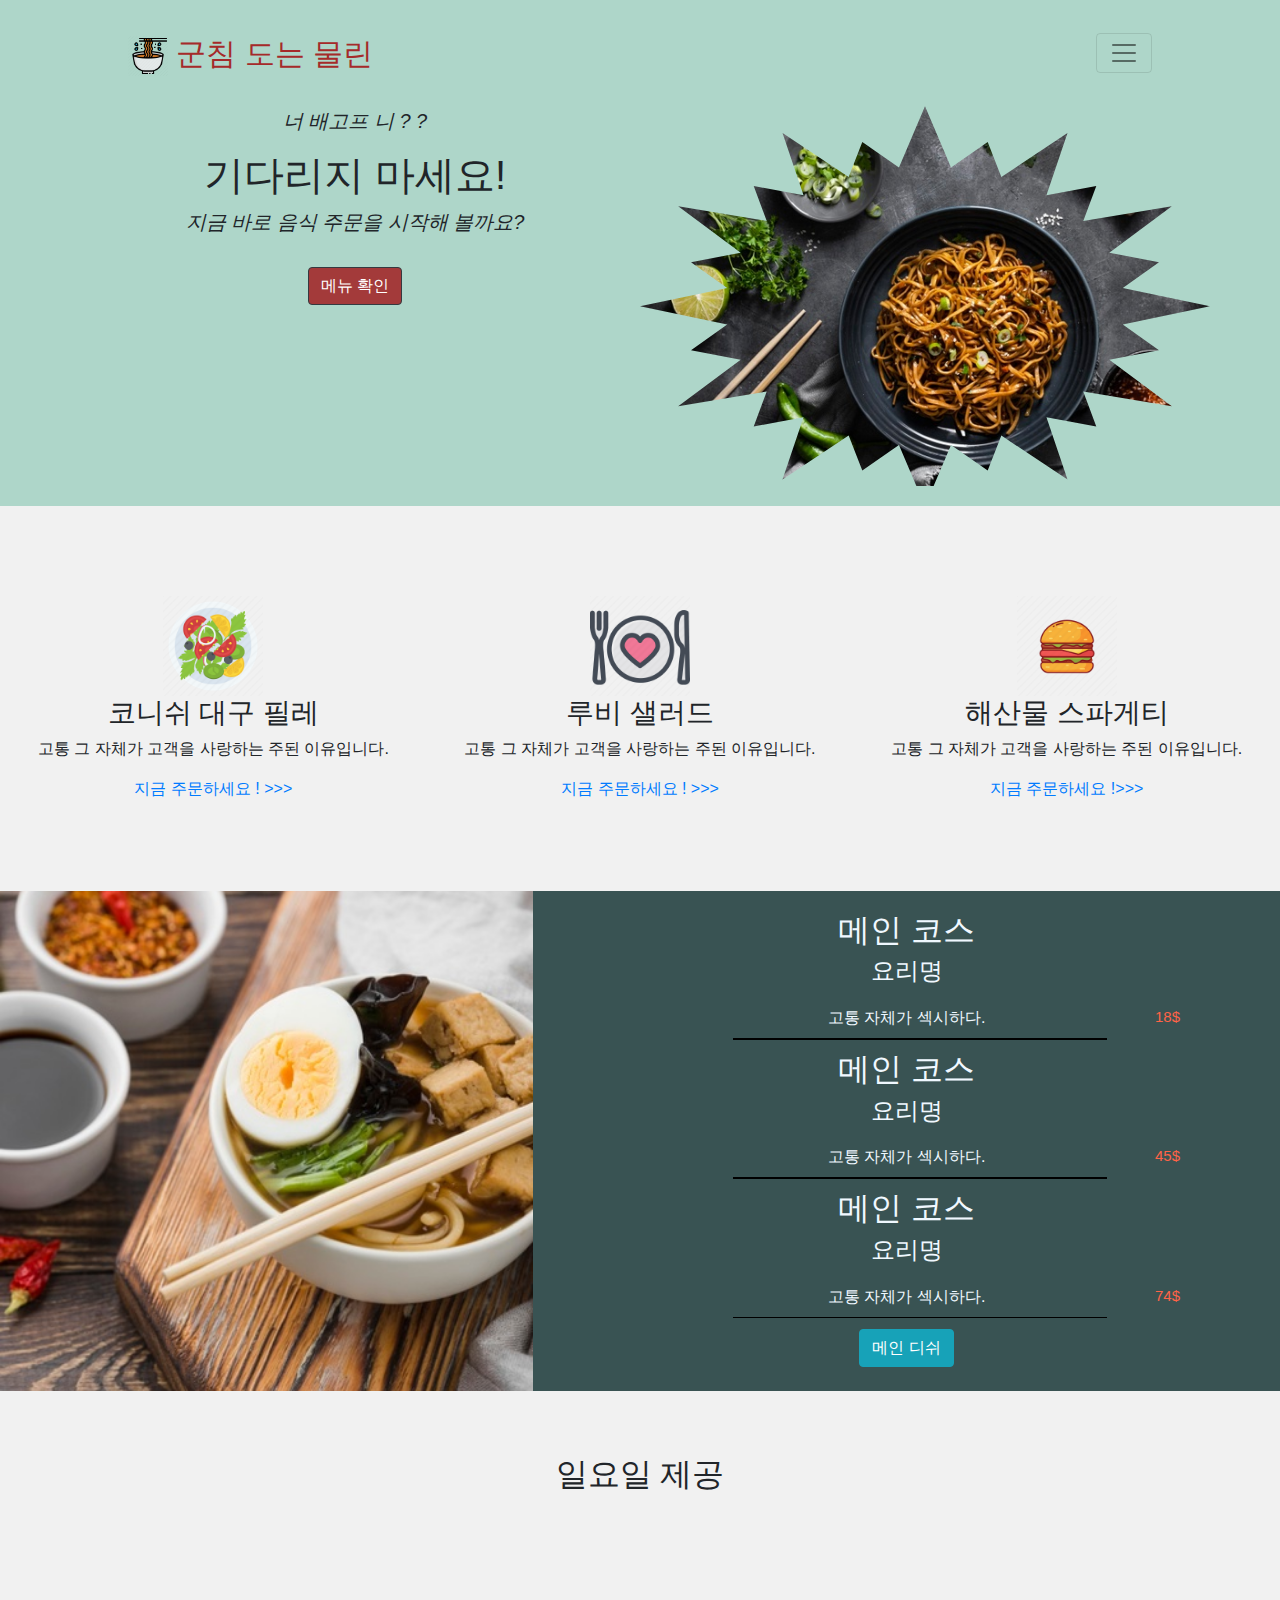
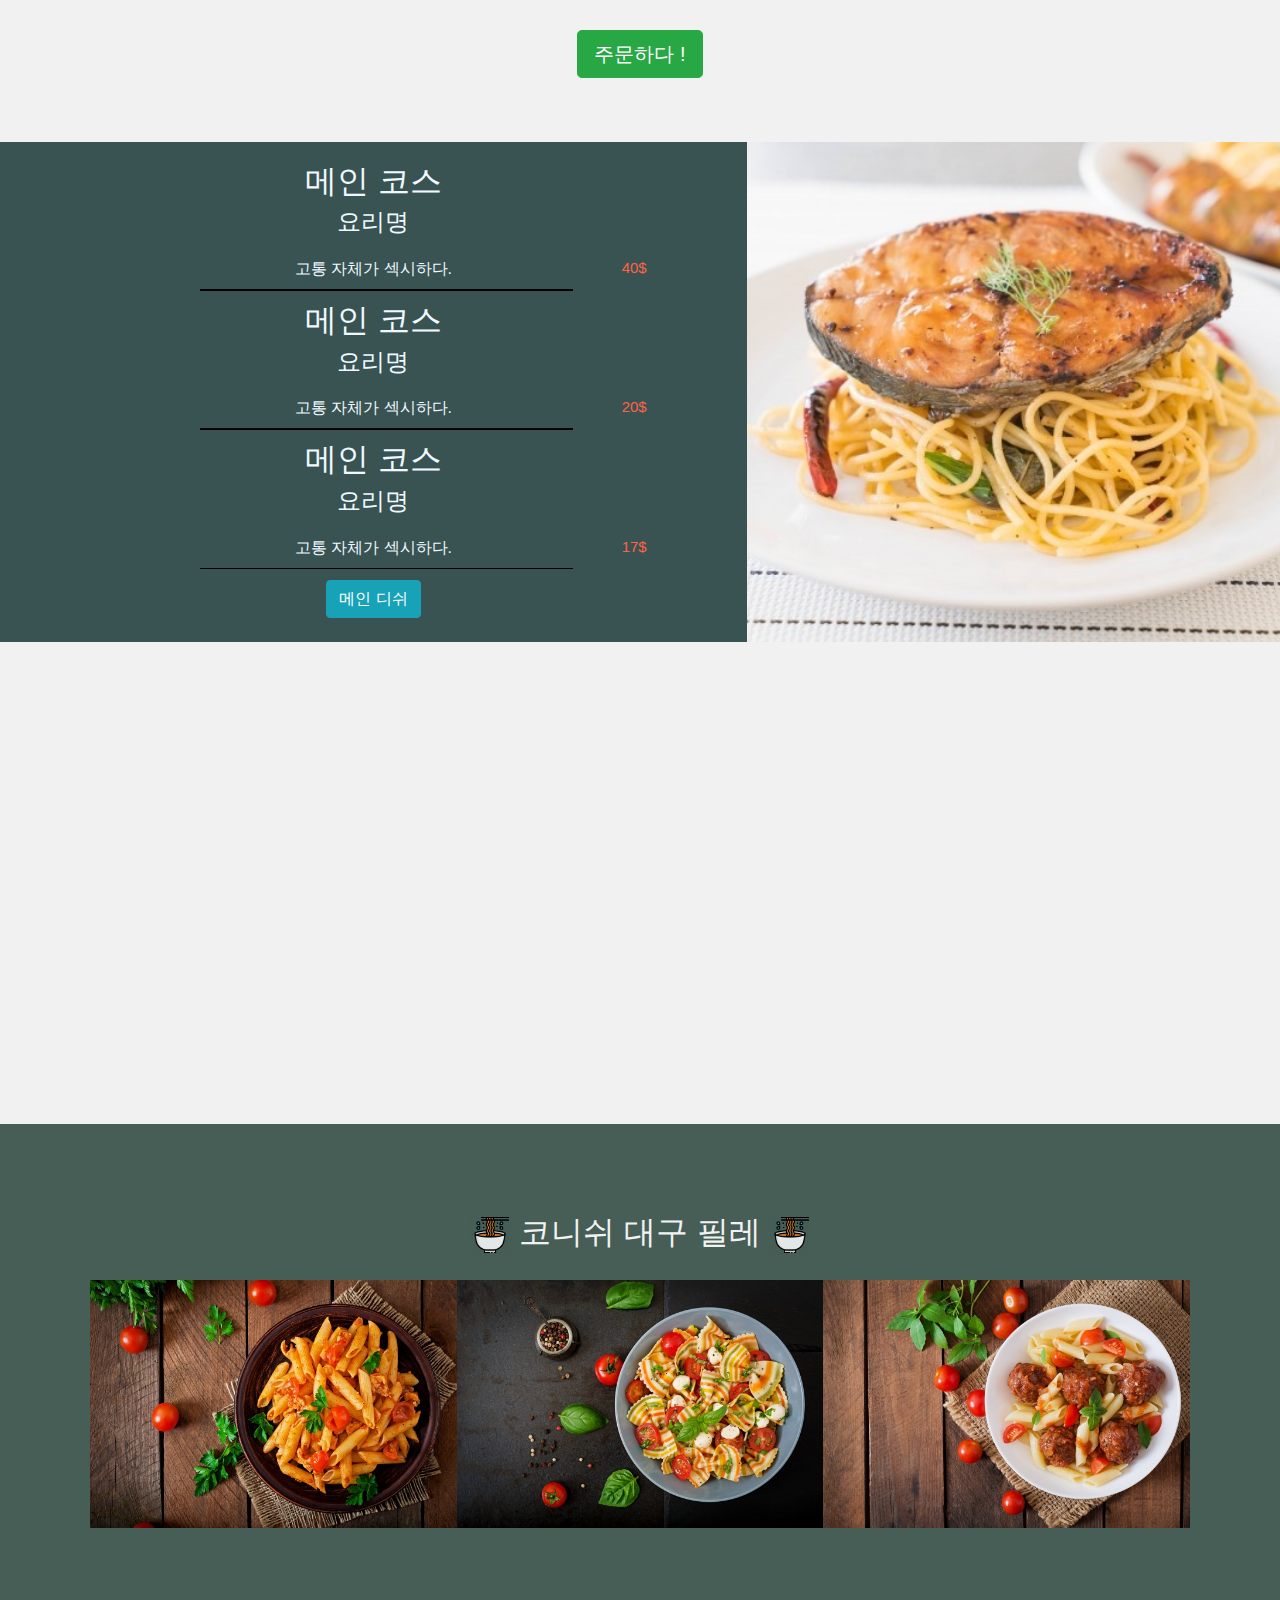
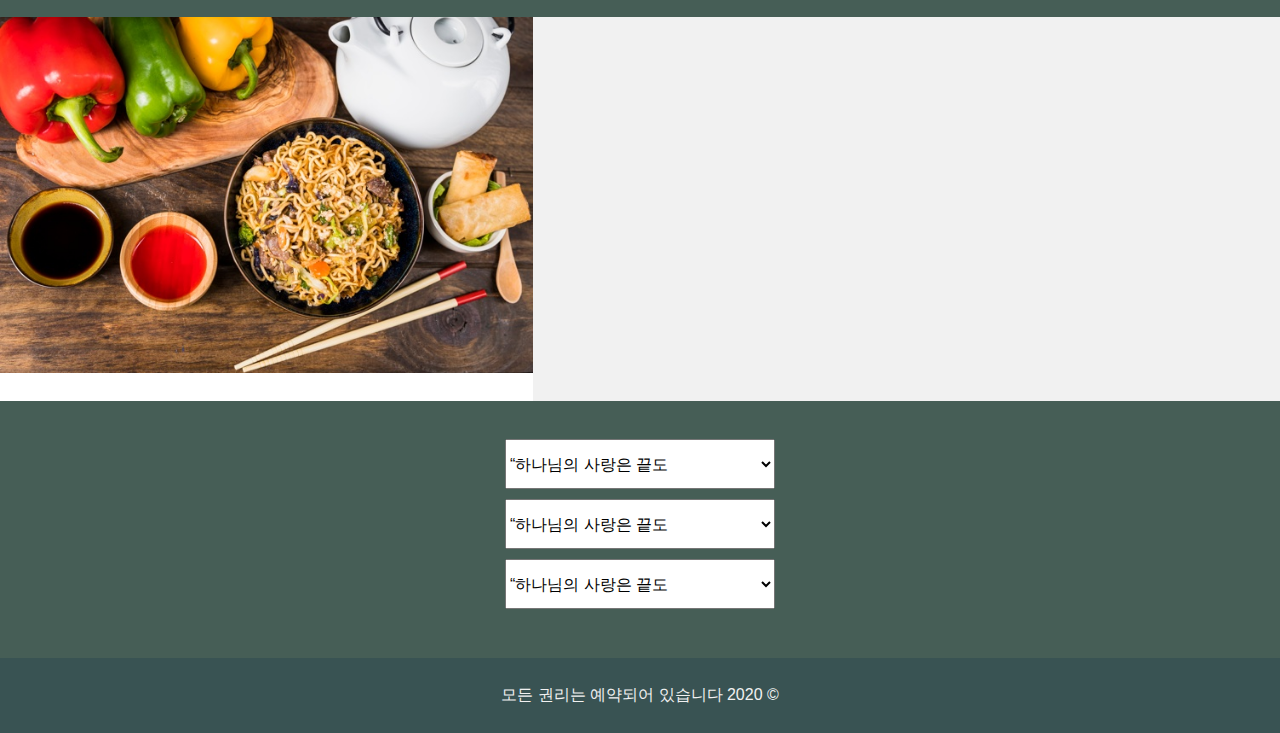
<file: index.html>
<!DOCTYPE html>
<html lang="en">
<head>
    <meta charset="UTF-8">
    <meta http-equiv="X-UA-Compatible" content="width=device-width, initial-scale=1, shrink-to-fit=no">
    <link rel="stylesheet" href="animate.css">
    <link rel="stylesheet" href="https://cdnjs.cloudflare.com/ajax/libs/font-awesome/6.0.0-beta2/css/all.min.css">
    <link rel="stylesheet" href="https://maxcdn.bootstrapcdn.com/bootstrap/4.0.0/css/bootstrap.min.css" integrity="sha384-Gn5384xqQ1aoWXA+058RXPxPg6fy4IWvTNh0E263XmFcJlSAwiGgFAW/dAiS6JXm" crossorigin="anonymous">
    <meta name="viewport" content="width=device-width, initial-scale=1.0">
    <link rel="stylesheet" href="website.css">
    <title>WebSite</title>
</head>
<body> 
  <!-- Header -->
<div class="container-fluid">
  <div class="header">
<nav class="navbar navbar-light wow slideInLeft">
    <a class="navbar-brand " href="#"><img src="6388450.png" alt="" height="40"width="40" class=" img-fluid"> 군침 도는 물린 </a>
    <button class="navbar-toggler" type="button" data-toggle="collapse" data-target="#main" aria-controls="navbarSupportedContent" aria-expanded="false" aria-label="Toggle navigation">
      <span class="navbar-toggler-icon"></span>
    </button>
  
    <div class="collapse navbar-collapse" id="main">
      <ul class="navbar-nav ml-auto">
        <li class="nav-item active">
          <a class="nav-link" href="#">집 <span class="sr-only">(current)</span></a>
        </li>
        <li class="nav-item">
          <a class="nav-link" href="#">트렌드</a>
        </li>
        <li class="nav-item">
          <a class="nav-link disabled" href="#">메뉴</a>
        </li>
    </div>
  </nav>

    <div class="container">
    <div class="row">
      <div class="one col-md-6 text-center wow slideInRight"  data-wow-delay=".4s">
      <i>너 배고프 니 ? ?</i>
      <h1>기다리지 마세요!</h1>
      <P>지금 바로 음식 주문을 시작해 볼까요?</P>
      <a href="#" class="btn btn-dark">메뉴 확인</a>
      </div>
    <div class="main-image col-md-6  ">
        <img src="top-view-delicious-noodles-concept_23-2148773774.jpg" alt="noodels" class=" img-fluid wow slideInRight "  data-wow-delay=".4s">
    </div>
  </div>
</div>
</div>
 <!-- Header -->
 <!-- Content -->
 <div class="container-fluid">
 <div class="content row">
     <div class="cont col-md-4 wow fadeInRightBig" data-wow-delay="1.4s">
         <img src="salad.png"alt="salad" class=" img-fluid" > 
         <h3>코니쉬 대구 필레</h3>
         <p>고통 그 자체가 고객을 사랑하는 주된 이유입니다.</p>
         <a href="">지금 주문하세요 ! >>> </a>
     </div>
     <div class="cont col-md-4 wow fadeInDownBig" data-wow-delay="1.4s">
        <img src="dish.png"alt="dish" class=" img-fluid">
        <h3>루비 샐러드</h3>
        <p>고통 그 자체가 고객을 사랑하는 주된 이유입니다.</p>
        <a href="">지금 주문하세요 ! >>> </a>
    </div>
    <div class="cont col-md-4 wow fadeInLeftBig" data-wow-delay="1s">
        <img src="hum.png"alt="hum"class=" img-fluid" >
        <h3>해산물 스파게티</h3>
        <p>고통 그 자체가 고객을 사랑하는 주된 이유입니다.</p>
        <a href="">지금 주문하세요 !>>> </a>
    </div>
 </div></div>
 <div class="container-fluid">
 <div class="main-course row">
     <div  class="col-md-5 egg img-fluid ">
     <img src="egg.jpg" alt="egg" class=" img-fluid">
    </div>
     <div class="menu col-md-7 text-center">
         <h2>메인 코스</h2>
          <h4>요리명</h4>
          <p>고통 자체가 섹시하다.<span>18$</span></p>
          <h2>메인 코스</h2>
          <h4>요리명</h4>
          <p>고통 자체가 섹시하다.<span>45$</span></p>
          <h2>메인 코스</h2>
          <h4>요리명</h4>
          <p>고통 자체가 섹시하다.<span>74$</span></p>
          <a href="" class="btn btn-info">메인 디쉬</a>
     </div>
 </div></div>
 <div class="sunday text-center ">
     <h2>일요일 제공</h2>
    <p class="wow flipInY">집 그는 마치 자기 몸에 대해 자주 묻거나 적어도 제때에 흠을 찾는 것처럼 그것들을 참으로 좋아합니다. 규칙적인 운동은 삶의 필요에 의해 손상되지 않는다면 종종 고통과 고통을 필요로 합니다!</p>
 <a href="" class="btn btn-success btn-lg">주문하다 !</a>
</div>
<div class="container-fluid">
<div class="main-course row sun">
    <div class="menu col-md-7 text-center">
        <h2>메인 코스</h2>
         <h4>요리명</h4>
         <p>고통 자체가 섹시하다.<span>40$</span></p>
         <h2>메인 코스</h2>
         <h4>요리명</h4>
         <p>고통 자체가 섹시하다.<span>20$</span></p>
         <h2>메인 코스</h2>
         <h4>요리명</h4>
         <p>고통 자체가 섹시하다.<span>17$</span></p>
         <a href="" class="btn btn-info">메인 디쉬</a>
    </div>
    <div  class="col-md-5 egg ">
    <img src="noodels.jpg" alt="egg" class=" img-fluid" >
   </div>
  </div> 
</div>
<div class="container-fluid">
<div class="best-dish row">
  <div class="best-img col-md-6 wow fadeInUpBig">
  <img src="best.jpg" alt="" class=" img-fluid" >
  </div>
  <div class="best-cont col-md-6 wow fadeInRightBig">
   <h3>코니쉬 대구 필레</h3>
   <p>지금 주문하세요 <b>$29.45</b> <span><i class="fas fa-star"></i><i class="fas fa-star"></i><i class="fas fa-star"></i><i class="fas fa-star"></i><i class="fas fa-star"></i></span></p>
   <p>고통 그 자체가 고객을 사랑하는 주된 이유입니다 사랑하는 주된 이유입니다.</p>
   <ul class="list">
   <li>코니쉬 대구 필레</li>
   <li>루비 샐러드</li>
   <li>금 주문하세요</li>
  </ul>
  <a href="#" class="btn btn-dark btn-lg">루비 샐러드</a>
  </div>
</div></div>
 <div class="show-dish">
  <h2 class="text-center"><img src="6388450.png" alt="" height="40"width="40" class=" img-fluid"> 코니쉬 대구 필레 <img src="6388450.png" alt="" height="40"width="40"> </h2>
  <div id="food" class="carousel slide" data-ride="carousel" interval ="6000">
    <div class="carousel-inner ">
      <div class="carousel-item active">
        <div class="container-fluid">
        <div class="row">
        <img  src="pasta1.jpg" alt="First" class="d-block w-70 col-4 img-fluid">
        <img  src="pasta2.jpg" alt="Second " class="d-block w-70 col-4 img-fluid">
        <img  src="pasta3.jpg" alt="Second " class="d-block w-70 col-4 img-fluid">
      </div></div></div>
      <div class="carousel-item">
        <div class="container-fluid">
        <div class="row">
        <img  src="pasta4.jpg" alt="First" class="d-block w-70 col-4 img-fluid">
        <img  src="pasta5.jpg" alt="Second " class="d-block w-70 col-4 img-fluid">
        <img  src="pasta6.jpg" alt="Second " class="d-block w-70 col-4 img-fluid">
      </div></div></div>

      <div class="carousel-item">
        <div class="container-fluid">
        <div class="row">
        <img  src="pasta7.jpg" alt="First" class="d-block w-70 col-4 img-fluid">
        <img  src="pasta8.jpg" alt="Second " class="d-block w-70 col-4 img-fluid">
        <img  src="pasta9.jpg" alt="Second " class="d-block w-70 col-4 ">
      </div></div></div>
</div>
</div></div>
<div class="container-fluid">
<div class="people row">
  <div class="img-people col-md-5">
    <img src="person.jpg" alt="" class=" img-fluid" class=" img-fluid">
  </div>
  <div class="con-people col-md-7">
    <div class="container-fluid">
    <div class="row">
  <div class="one-person col-6 img-fluid wow bounceInRight">
    <h4>고통 자체가 섹시하다</h4>
    <span>고통 그 자체가 고객을 사랑하는 주된 이유입니다.</span>
    <p>둘째, “하나님은 빛이시다”(요일 1:5). 빛은 어둠과 정반대이다. 성경에서 어둠은 죄와 악과 죽음을 뜻하고,
       빛은 거룩함과 선함과 생명을 뜻한다.</p>
       <p>강*우</p>
       <img src="p1.png" alt="" class=" img-fluid">
      </div>
      <div class="two-person col-6 wow bounceInLeft">
        <h4>고통 자체가 섹시하다</h4>
        <span>고통 그 자체가 고객을 사랑하는 주된 이유입니다.</span>
        <p>둘째, “하나님은 빛이시다”(요일 1:5). 빛은 어둠과 정반대이다. 성경에서 어둠은 죄와 악과 죽음을 뜻하고,
           빛은 거룩함과 선함과 생명을 뜻한다.</p>
           <p>양*원</p>
           <img src="7011525.png" class=" img-fluid">
          </div></div>
  </div>
  </div></div>
</div>
<div class="option text-center ">

  <select  id="cars">
    <option value="volvo">“하나님의 사랑은 끝도 </option>
    <option value="saab">한계도 알지 못한다</option>
    <option value="mercedes">한계도 알지 못한다</option>
    <option value="audi">하나님의 사랑은 영원한 </option>
  </select>
<br>
<select  id="cars">
  <option value="volvo">“하나님의 사랑은 끝도 </option>
  <option value="saab">한계도 알지 못한다</option>
  <option value="mercedes">한계도 알지 못한다</option>
  <option value="audi">하나님의 사랑은 영원한 </option>
</select>
<br>
<select  id="cars">
  <option value="volvo">“하나님의 사랑은 끝도 </option>
  <option value="saab">한계도 알지 못한다</option>
  <option value="mercedes">한계도 알지 못한다</option>
  <option value="audi">하나님의 사랑은 영원한 </option>
</select>
</div>
 <footer>
  모든 권리는 예약되어 있습니다 2020  &copy;
 </footer>
</div>
    <script src="https://code.jquery.com/jquery-3.2.1.slim.min.js" integrity="sha384-KJ3o2DKtIkvYIK3UENzmM7KCkRr/rE9/Qpg6aAZGJwFDMVNA/GpGFF93hXpG5KkN" crossorigin="anonymous"></script>
    <script src="https://cdnjs.cloudflare.com/ajax/libs/popper.js/1.12.9/umd/popper.min.js" integrity="sha384-ApNbgh9B+Y1QKtv3Rn7W3mgPxhU9K/ScQsAP7hUibX39j7fakFPskvXusvfa0b4Q" crossorigin="anonymous"></script>  
    <script src="wow.js"></script> 
    <script>
      new WOW().init();
      </script>
    <script src="https://maxcdn.bootstrapcdn.com/bootstrap/4.0.0/js/bootstrap.min.js" integrity="sha384-JZR6Spejh4U02d8jOt6vLEHfe/JQGiRRSQQxSfFWpi1MquVdAyjUar5+76PVCmYl" crossorigin="anonymous"></script>   
</body>
</html>
</file>
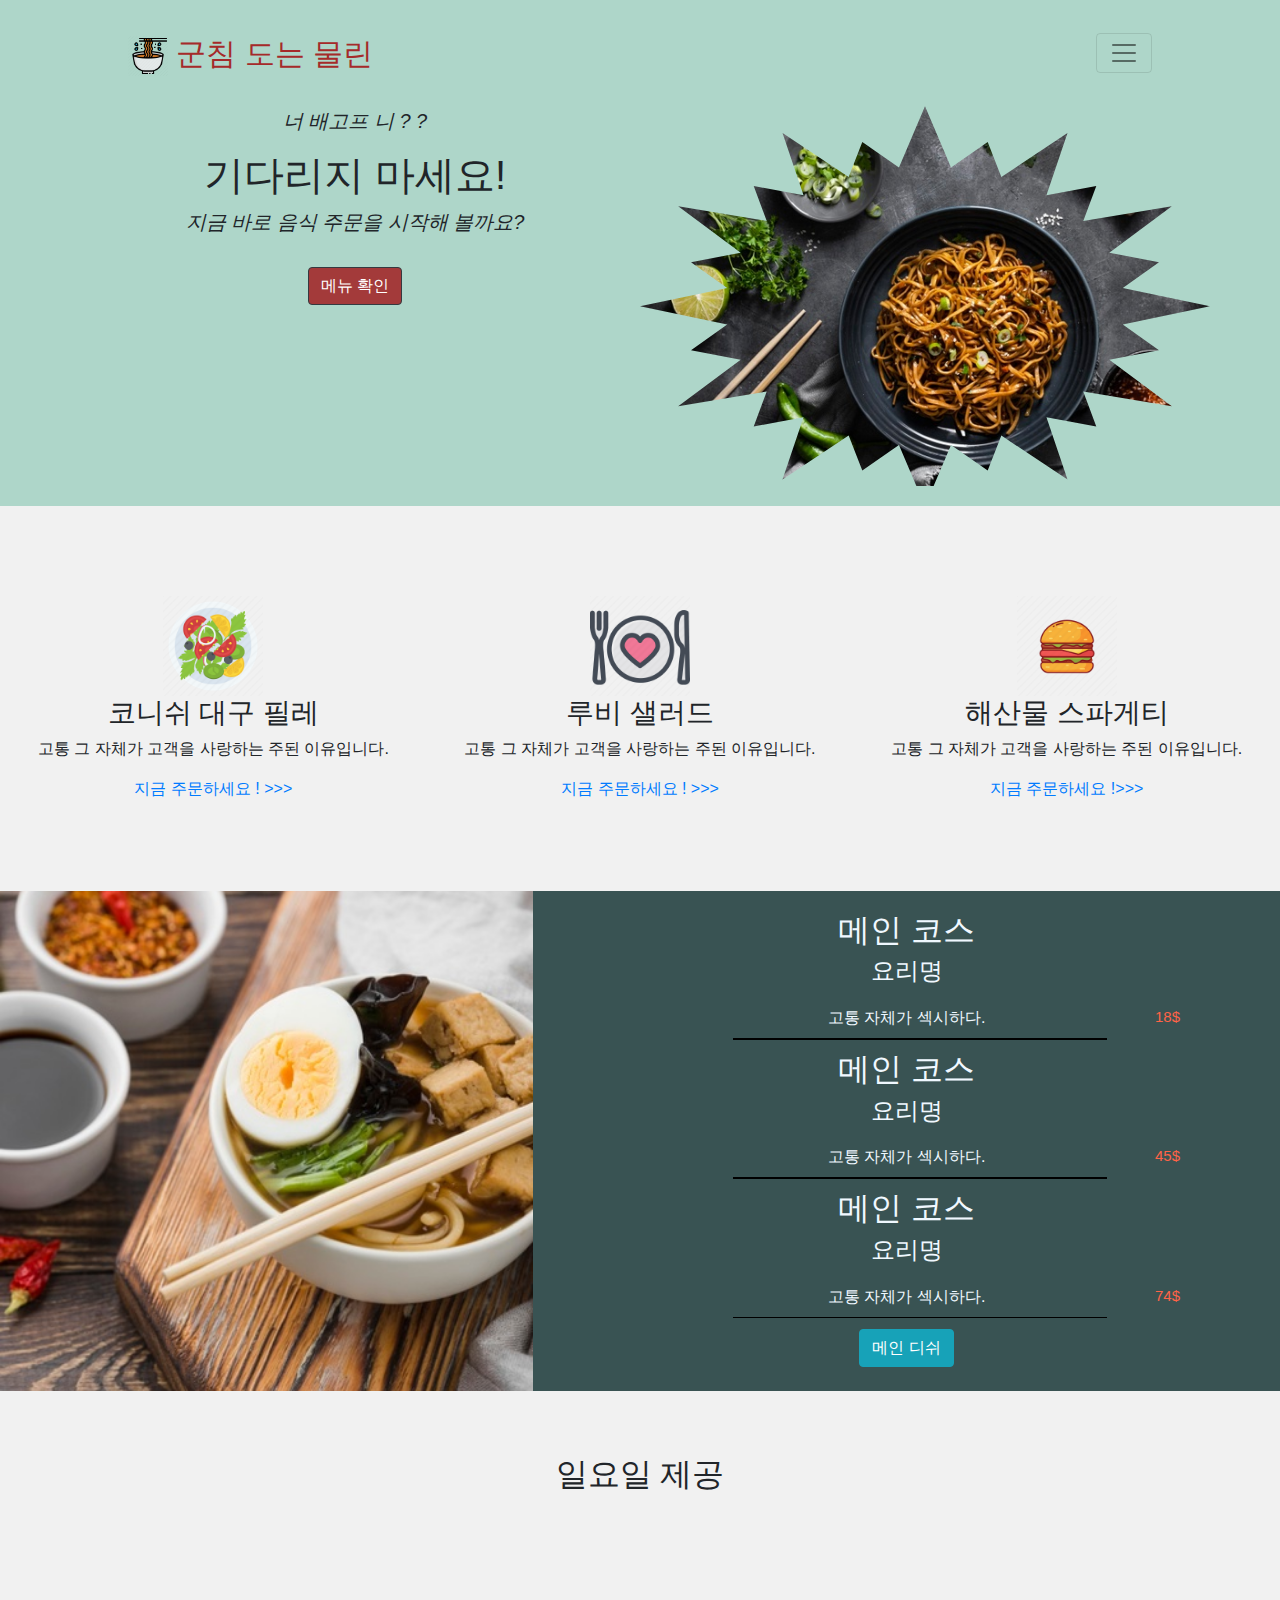
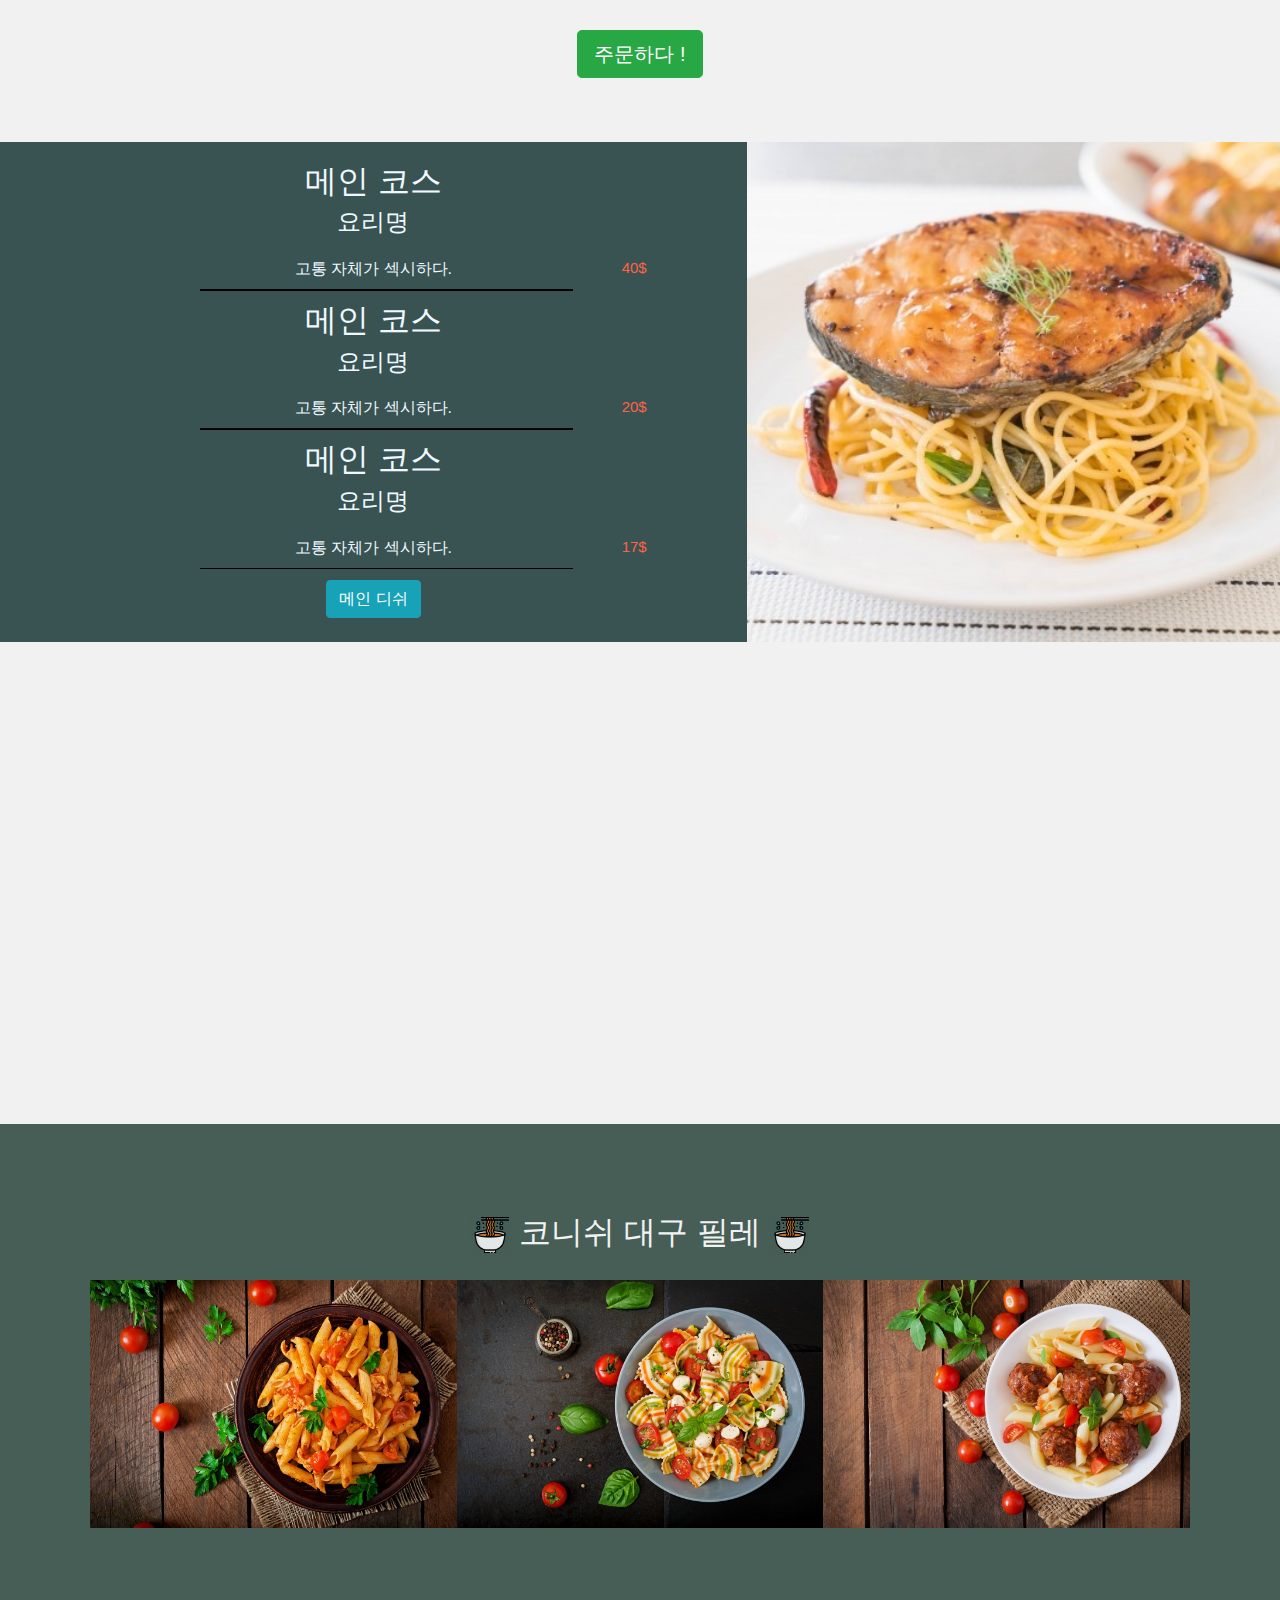
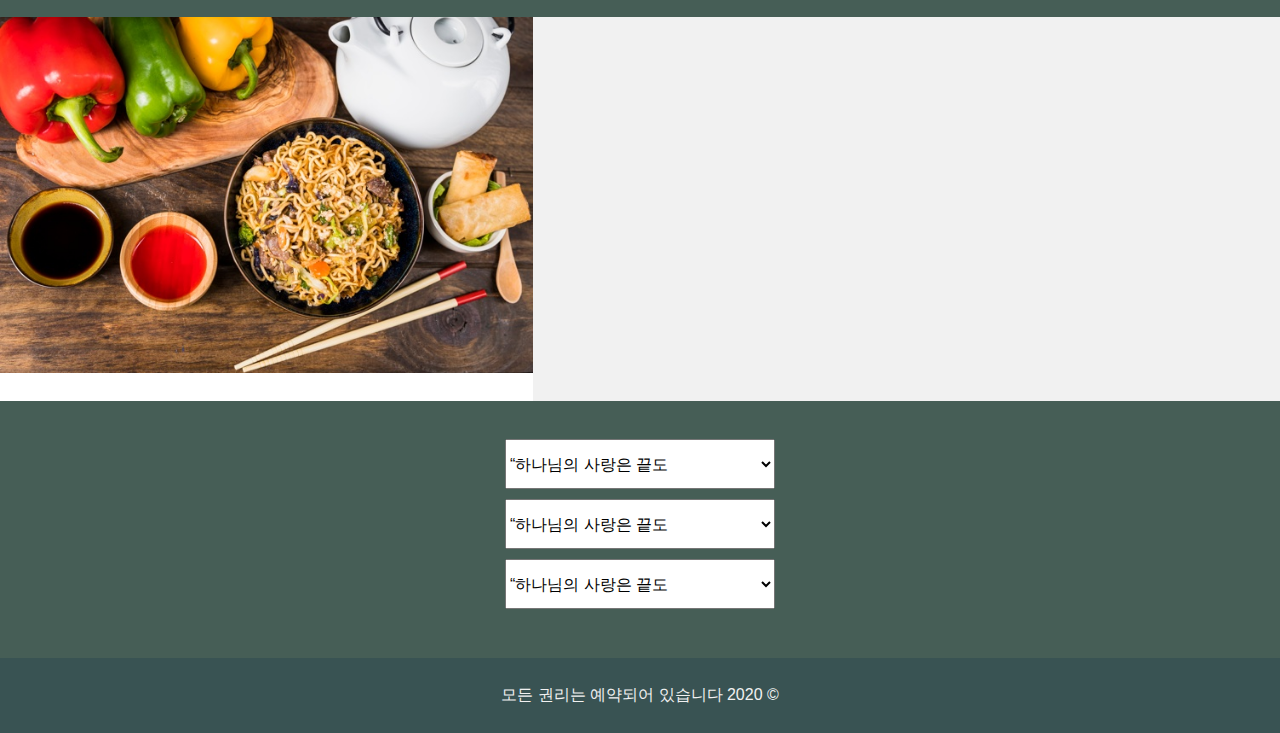
<file: website.html>
<!DOCTYPE html>
<html lang="en">
<head>
    <meta charset="UTF-8">
    <meta http-equiv="X-UA-Compatible" content="width=device-width, initial-scale=1, shrink-to-fit=no">
    <link rel="stylesheet" href="animate.css">
    <link rel="stylesheet" href="https://cdnjs.cloudflare.com/ajax/libs/font-awesome/6.0.0-beta2/css/all.min.css">
    <link rel="stylesheet" href="https://maxcdn.bootstrapcdn.com/bootstrap/4.0.0/css/bootstrap.min.css" integrity="sha384-Gn5384xqQ1aoWXA+058RXPxPg6fy4IWvTNh0E263XmFcJlSAwiGgFAW/dAiS6JXm" crossorigin="anonymous">
    <meta name="viewport" content="width=device-width, initial-scale=1.0">
    <link rel="stylesheet" href="website.css">
    <title>WebSite</title>
</head>
<body> 
  <!-- Header -->
<div class="container-fluid">
  <div class="header">
<nav class="navbar navbar-light wow slideInLeft">
    <a class="navbar-brand " href="#"><img src="6388450.png" alt="" height="40"width="40" class=" img-fluid"> 군침 도는 물린 </a>
    <button class="navbar-toggler" type="button" data-toggle="collapse" data-target="#main" aria-controls="navbarSupportedContent" aria-expanded="false" aria-label="Toggle navigation">
      <span class="navbar-toggler-icon"></span>
    </button>
  
    <div class="collapse navbar-collapse" id="main">
      <ul class="navbar-nav ml-auto">
        <li class="nav-item active">
          <a class="nav-link" href="#">집 <span class="sr-only">(current)</span></a>
        </li>
        <li class="nav-item">
          <a class="nav-link" href="#">트렌드</a>
        </li>
        <li class="nav-item">
          <a class="nav-link disabled" href="#">메뉴</a>
        </li>
    </div>
  </nav>

    <div class="container">
    <div class="row">
      <div class="one col-md-6 text-center wow slideInRight"  data-wow-delay=".4s">
      <i>너 배고프 니 ? ?</i>
      <h1>기다리지 마세요!</h1>
      <P>지금 바로 음식 주문을 시작해 볼까요?</P>
      <a href="#" class="btn btn-dark">메뉴 확인</a>
      </div>
    <div class="main-image col-md-6  ">
        <img src="top-view-delicious-noodles-concept_23-2148773774.jpg" alt="noodels" class=" img-fluid wow slideInRight "  data-wow-delay=".4s">
    </div>
  </div>
</div>
</div>
 <!-- Header -->
 <!-- Content -->
 <div class="container-fluid">
 <div class="content row">
     <div class="cont col-md-4 wow fadeInRightBig" data-wow-delay="1.4s">
         <img src="salad.png"alt="salad" class=" img-fluid" > 
         <h3>코니쉬 대구 필레</h3>
         <p>고통 그 자체가 고객을 사랑하는 주된 이유입니다.</p>
         <a href="">지금 주문하세요 ! >>> </a>
     </div>
     <div class="cont col-md-4 wow fadeInDownBig" data-wow-delay="1.4s">
        <img src="dish.png"alt="dish" class=" img-fluid">
        <h3>루비 샐러드</h3>
        <p>고통 그 자체가 고객을 사랑하는 주된 이유입니다.</p>
        <a href="">지금 주문하세요 ! >>> </a>
    </div>
    <div class="cont col-md-4 wow fadeInLeftBig" data-wow-delay="1s">
        <img src="hum.png"alt="hum"class=" img-fluid" >
        <h3>해산물 스파게티</h3>
        <p>고통 그 자체가 고객을 사랑하는 주된 이유입니다.</p>
        <a href="">지금 주문하세요 !>>> </a>
    </div>
 </div></div>
 <div class="container-fluid">
 <div class="main-course row">
     <div  class="col-md-5 egg img-fluid ">
     <img src="egg.jpg" alt="egg" class=" img-fluid">
    </div>
     <div class="menu col-md-7 text-center">
         <h2>메인 코스</h2>
          <h4>요리명</h4>
          <p>고통 자체가 섹시하다.<span>18$</span></p>
          <h2>메인 코스</h2>
          <h4>요리명</h4>
          <p>고통 자체가 섹시하다.<span>45$</span></p>
          <h2>메인 코스</h2>
          <h4>요리명</h4>
          <p>고통 자체가 섹시하다.<span>74$</span></p>
          <a href="" class="btn btn-info">메인 디쉬</a>
     </div>
 </div></div>
 <div class="sunday text-center ">
     <h2>일요일 제공</h2>
    <p class="wow flipInY">집 그는 마치 자기 몸에 대해 자주 묻거나 적어도 제때에 흠을 찾는 것처럼 그것들을 참으로 좋아합니다. 규칙적인 운동은 삶의 필요에 의해 손상되지 않는다면 종종 고통과 고통을 필요로 합니다!</p>
 <a href="" class="btn btn-success btn-lg">주문하다 !</a>
</div>
<div class="container-fluid">
<div class="main-course row sun">
    <div class="menu col-md-7 text-center">
        <h2>메인 코스</h2>
         <h4>요리명</h4>
         <p>고통 자체가 섹시하다.<span>40$</span></p>
         <h2>메인 코스</h2>
         <h4>요리명</h4>
         <p>고통 자체가 섹시하다.<span>20$</span></p>
         <h2>메인 코스</h2>
         <h4>요리명</h4>
         <p>고통 자체가 섹시하다.<span>17$</span></p>
         <a href="" class="btn btn-info">메인 디쉬</a>
    </div>
    <div  class="col-md-5 egg ">
    <img src="noodels.jpg" alt="egg" class=" img-fluid" >
   </div>
  </div> 
</div>
<div class="container-fluid">
<div class="best-dish row">
  <div class="best-img col-md-6 wow fadeInUpBig">
  <img src="best.jpg" alt="" class=" img-fluid" >
  </div>
  <div class="best-cont col-md-6 wow fadeInRightBig">
   <h3>코니쉬 대구 필레</h3>
   <p>지금 주문하세요 <b>$29.45</b> <span><i class="fas fa-star"></i><i class="fas fa-star"></i><i class="fas fa-star"></i><i class="fas fa-star"></i><i class="fas fa-star"></i></span></p>
   <p>고통 그 자체가 고객을 사랑하는 주된 이유입니다 사랑하는 주된 이유입니다.</p>
   <ul class="list">
   <li>코니쉬 대구 필레</li>
   <li>루비 샐러드</li>
   <li>금 주문하세요</li>
  </ul>
  <a href="#" class="btn btn-dark btn-lg">루비 샐러드</a>
  </div>
</div></div>
 <div class="show-dish">
  <h2 class="text-center"><img src="6388450.png" alt="" height="40"width="40" class=" img-fluid"> 코니쉬 대구 필레 <img src="6388450.png" alt="" height="40"width="40"> </h2>
  <div id="food" class="carousel slide" data-ride="carousel" interval ="6000">
    <div class="carousel-inner ">
      <div class="carousel-item active">
        <div class="container-fluid">
        <div class="row">
        <img  src="pasta1.jpg" alt="First" class="d-block w-70 col-4 img-fluid">
        <img  src="pasta2.jpg" alt="Second " class="d-block w-70 col-4 img-fluid">
        <img  src="pasta3.jpg" alt="Second " class="d-block w-70 col-4 img-fluid">
      </div></div></div>
      <div class="carousel-item">
        <div class="container-fluid">
        <div class="row">
        <img  src="pasta4.jpg" alt="First" class="d-block w-70 col-4 img-fluid">
        <img  src="pasta5.jpg" alt="Second " class="d-block w-70 col-4 img-fluid">
        <img  src="pasta6.jpg" alt="Second " class="d-block w-70 col-4 img-fluid">
      </div></div></div>

      <div class="carousel-item">
        <div class="container-fluid">
        <div class="row">
        <img  src="pasta7.jpg" alt="First" class="d-block w-70 col-4 img-fluid">
        <img  src="pasta8.jpg" alt="Second " class="d-block w-70 col-4 img-fluid">
        <img  src="pasta9.jpg" alt="Second " class="d-block w-70 col-4 ">
      </div></div></div>
</div>
</div></div>
<div class="container-fluid">
<div class="people row">
  <div class="img-people col-md-5">
    <img src="person.jpg" alt="" class=" img-fluid" class=" img-fluid">
  </div>
  <div class="con-people col-md-7">
    <div class="container-fluid">
    <div class="row">
  <div class="one-person col-6 img-fluid wow bounceInRight">
    <h4>고통 자체가 섹시하다</h4>
    <span>고통 그 자체가 고객을 사랑하는 주된 이유입니다.</span>
    <p>둘째, “하나님은 빛이시다”(요일 1:5). 빛은 어둠과 정반대이다. 성경에서 어둠은 죄와 악과 죽음을 뜻하고,
       빛은 거룩함과 선함과 생명을 뜻한다.</p>
       <p>강*우</p>
       <img src="p1.png" alt="" class=" img-fluid">
      </div>
      <div class="two-person col-6 wow bounceInLeft">
        <h4>고통 자체가 섹시하다</h4>
        <span>고통 그 자체가 고객을 사랑하는 주된 이유입니다.</span>
        <p>둘째, “하나님은 빛이시다”(요일 1:5). 빛은 어둠과 정반대이다. 성경에서 어둠은 죄와 악과 죽음을 뜻하고,
           빛은 거룩함과 선함과 생명을 뜻한다.</p>
           <p>양*원</p>
           <img src="7011525.png" class=" img-fluid">
          </div></div>
  </div>
  </div></div>
</div>
<div class="option text-center ">

  <select  id="cars">
    <option value="volvo">“하나님의 사랑은 끝도 </option>
    <option value="saab">한계도 알지 못한다</option>
    <option value="mercedes">한계도 알지 못한다</option>
    <option value="audi">하나님의 사랑은 영원한 </option>
  </select>
<br>
<select  id="cars">
  <option value="volvo">“하나님의 사랑은 끝도 </option>
  <option value="saab">한계도 알지 못한다</option>
  <option value="mercedes">한계도 알지 못한다</option>
  <option value="audi">하나님의 사랑은 영원한 </option>
</select>
<br>
<select  id="cars">
  <option value="volvo">“하나님의 사랑은 끝도 </option>
  <option value="saab">한계도 알지 못한다</option>
  <option value="mercedes">한계도 알지 못한다</option>
  <option value="audi">하나님의 사랑은 영원한 </option>
</select>
</div>
 <footer>
  모든 권리는 예약되어 있습니다 2020  &copy;
 </footer>
</div>
    <script src="https://code.jquery.com/jquery-3.2.1.slim.min.js" integrity="sha384-KJ3o2DKtIkvYIK3UENzmM7KCkRr/rE9/Qpg6aAZGJwFDMVNA/GpGFF93hXpG5KkN" crossorigin="anonymous"></script>
    <script src="https://cdnjs.cloudflare.com/ajax/libs/popper.js/1.12.9/umd/popper.min.js" integrity="sha384-ApNbgh9B+Y1QKtv3Rn7W3mgPxhU9K/ScQsAP7hUibX39j7fakFPskvXusvfa0b4Q" crossorigin="anonymous"></script>  
    <script src="wow.js"></script> 
    <script>
      new WOW().init();
      </script>
    <script src="https://maxcdn.bootstrapcdn.com/bootstrap/4.0.0/js/bootstrap.min.js" integrity="sha384-JZR6Spejh4U02d8jOt6vLEHfe/JQGiRRSQQxSfFWpi1MquVdAyjUar5+76PVCmYl" crossorigin="anonymous"></script>   
</body>
</html>
</file>
<file: website.css>
*{
    padding: 0;
    margin: 0;
    box-sizing: border-box;
}
/* Media Query */
/* @media (min-width: 576px) { ... } */


@media (max-width: 991.98px) { 
  .navbar-brand {
  font-size: 20px !important;
}
 .one p , .one i{
font-size: 15px !important;
margin-top: 10px;}
h1{
  font-size: 25px !important;
}
.main-image{
  margin: auto;
  clip-path: none !important;
  margin-top: 35px;
}
.menu p::before {
 display: none;
}
.menu span {
  font-size: 20px !important;
}
.sunday p{
font-size: 18px !important;
}
.best-cont{
  margin-top: 25px !important;
}
.carousel-control-next{
left: 0;
 }
}
/* Header */
.col-md-5 , .col-md-6 ,.col-md-7{
  padding-left: 0;
  padding-right: 0;
}
.row{
  margin-right: 0;
  margin-left: 0;
}
body {
  overflow-x: hidden !important;
}
.container , .container-fluid{
  padding-left: 0;
  padding-right: 0;
}
.navbar-brand{
font-size: 30px;
color: brown !important;
}
.nav-item{
  font-size: larger;
}
.one i{
  font-size: 20px;
  display: block;
  margin-bottom: 15px;
}
.one p{
  font-style: oblique;
  font-size: 20px;
  margin-bottom: 30px;
}
.btn-dark {
  background-color: #a33a3a;
}
.main-image  {
    width: 300px;
    height: 400px;
  }
  .main-image {
    width: 300px;
    cursor: pointer;
  } 
  .main-image:hover{
    transform: scale(1.15);
    -webkit-transform: scale(1.15);
    -moz-transform: scale(1.15);
    -ms-transform: scale(1.15);
    -o-transform: scale(1.15);
}
  .main-image{ 
    clip-path: polygon(100% 50%,84.70057014808336% 54.5684167277018%,91.0518476172854% 60.99980941685713%,82.33578363789503% 63.39392013277814%,93.30127018922194% 75%,77.76736691019323% 71.30665001530522%,80.05203820042827% 80.05203820042827%,71.30665001530522% 77.76736691019323%,75% 93.30127018922192%,63.39392013277814% 82.33578363789503%,60.99980941685714% 91.0518476172854%,54.56841672770181% 84.70057014808336%,50% 100%,45.4315832722982% 84.70057014808336%,39.000190583142874% 91.0518476172854%,36.606079867221865% 82.33578363789505%,25.00000000000001% 93.30127018922194%,28.693349984694787% 77.76736691019323%,19.947961799571733% 80.05203820042827%,22.23263308980677% 71.30665001530522%,6.698729810778076% 75.00000000000001%,17.664216362104966% 63.39392013277815%,8.948152382714603% 60.99980941685715%,15.299429851916635% 54.568416727701816%,0% 50.00000000000001%,15.299429851916635% 45.431583272298205%,8.94815238271459% 39.00019058314288%,17.66421636210496% 36.60607986722188%,6.698729810778062% 25.000000000000014%,22.23263308980676% 28.693349984694787%,19.947961799571715% 19.947961799571747%,28.69334998469477% 22.232633089806775%,24.99999999999998% 6.698729810778083%,36.60607986722184% 17.664216362104973%,39.00019058314284% 8.948152382714603%,45.43158327229816% 15.299429851916642%,49.99999999999999% 0%,54.568416727701795% 15.299429851916635%,60.99980941685711% 8.94815238271459%,63.39392013277812% 17.66421636210496%,74.99999999999997% 6.6987298107780475%,71.3066500153052% 22.23263308980675%,80.05203820042826% 19.947961799571722%,77.76736691019323% 28.69334998469477%,93.30127018922192% 24.99999999999998%,82.33578363789502% 36.60607986722184%,91.0518476172854% 39.00019058314283%,84.70057014808336% 45.43158327229816%)}
  
    .main-image{
    animation: clip 3s infinite  ;
    -webkit-animation: clip 3s infinite  ;
} 
  @keyframes clip {
    0% {
      clip-path: polygon(100% 50%,84.70057014808336% 54.5684167277018%,91.0518476172854% 60.99980941685713%,82.33578363789503% 63.39392013277814%,93.30127018922194% 75%,77.76736691019323% 71.30665001530522%,80.05203820042827% 80.05203820042827%,71.30665001530522% 77.76736691019323%,75% 93.30127018922192%,63.39392013277814% 82.33578363789503%,60.99980941685714% 91.0518476172854%,54.56841672770181% 84.70057014808336%,50% 100%,45.4315832722982% 84.70057014808336%,39.000190583142874% 91.0518476172854%,36.606079867221865% 82.33578363789505%,25.00000000000001% 93.30127018922194%,28.693349984694787% 77.76736691019323%,19.947961799571733% 80.05203820042827%,22.23263308980677% 71.30665001530522%,6.698729810778076% 75.00000000000001%,17.664216362104966% 63.39392013277815%,8.948152382714603% 60.99980941685715%,15.299429851916635% 54.568416727701816%,0% 50.00000000000001%,15.299429851916635% 45.431583272298205%,8.94815238271459% 39.00019058314288%,17.66421636210496% 36.60607986722188%,6.698729810778062% 25.000000000000014%,22.23263308980676% 28.693349984694787%,19.947961799571715% 19.947961799571747%,28.69334998469477% 22.232633089806775%,24.99999999999998% 6.698729810778083%,36.60607986722184% 17.664216362104973%,39.00019058314284% 8.948152382714603%,45.43158327229816% 15.299429851916642%,49.99999999999999% 0%,54.568416727701795% 15.299429851916635%,60.99980941685711% 8.94815238271459%,63.39392013277812% 17.66421636210496%,74.99999999999997% 6.6987298107780475%,71.3066500153052% 22.23263308980675%,80.05203820042826% 19.947961799571722%,77.76736691019323% 28.69334998469477%,93.30127018922192% 24.99999999999998%,82.33578363789502% 36.60607986722184%,91.0518476172854% 39.00019058314283%,84.70057014808336% 45.43158327229816%);
    }
    50% {
      clip-path: polygon(84.70057014808336% 54.5684167277018%,91.0518476172854% 60.99980941685713%,82.33578363789503% 63.39392013277814%,93.30127018922194% 75%,77.76736691019323% 71.30665001530522%,80.05203820042827% 80.05203820042827%,71.30665001530522% 77.76736691019323%,75% 93.30127018922192%,63.39392013277814% 82.33578363789503%,60.99980941685714% 91.0518476172854%,54.56841672770181% 84.70057014808336%,50% 100%,45.4315832722982% 84.70057014808336%,39.000190583142874% 91.0518476172854%,36.606079867221865% 82.33578363789505%,25.00000000000001% 93.30127018922194%,28.693349984694787% 77.76736691019323%,19.947961799571733% 80.05203820042827%,22.23263308980677% 71.30665001530522%,6.698729810778076% 75.00000000000001%,17.664216362104966% 63.39392013277815%,8.948152382714603% 60.99980941685715%,15.299429851916635% 54.568416727701816%,0% 50.00000000000001%,15.299429851916635% 45.431583272298205%,8.94815238271459% 39.00019058314288%,17.66421636210496% 36.60607986722188%,6.698729810778062% 25.000000000000014%,22.23263308980676% 28.693349984694787%,19.947961799571715% 19.947961799571747%,28.69334998469477% 22.232633089806775%,24.99999999999998% 6.698729810778083%,36.60607986722184% 17.664216362104973%,39.00019058314284% 8.948152382714603%,45.43158327229816% 15.299429851916642%,49.99999999999999% 0%,54.568416727701795% 15.299429851916635%,60.99980941685711% 8.94815238271459%,63.39392013277812% 17.66421636210496%,74.99999999999997% 6.6987298107780475%,71.3066500153052% 22.23263308980675%,80.05203820042826% 19.947961799571722%,77.76736691019323% 28.69334998469477%,93.30127018922192% 24.99999999999998%,82.33578363789502% 36.60607986722184%,91.0518476172854% 39.00019058314283%,84.70057014808336% 45.43158327229816%,100% 50%);
    }
     100% {
      clip-path: polygon(91.0518476172854% 60.99980941685713%,82.33578363789503% 63.39392013277814%,93.30127018922194% 75%,77.76736691019323% 71.30665001530522%,80.05203820042827% 80.05203820042827%,71.30665001530522% 77.76736691019323%,75% 93.30127018922192%,63.39392013277814% 82.33578363789503%,60.99980941685714% 91.0518476172854%,54.56841672770181% 84.70057014808336%,50% 100%,45.4315832722982% 84.70057014808336%,39.000190583142874% 91.0518476172854%,36.606079867221865% 82.33578363789505%,25.00000000000001% 93.30127018922194%,28.693349984694787% 77.76736691019323%,19.947961799571733% 80.05203820042827%,22.23263308980677% 71.30665001530522%,6.698729810778076% 75.00000000000001%,17.664216362104966% 63.39392013277815%,8.948152382714603% 60.99980941685715%,15.299429851916635% 54.568416727701816%,0% 50.00000000000001%,15.299429851916635% 45.431583272298205%,8.94815238271459% 39.00019058314288%,17.66421636210496% 36.60607986722188%,6.698729810778062% 25.000000000000014%,22.23263308980676% 28.693349984694787%,19.947961799571715% 19.947961799571747%,28.69334998469477% 22.232633089806775%,24.99999999999998% 6.698729810778083%,36.60607986722184% 17.664216362104973%,39.00019058314284% 8.948152382714603%,45.43158327229816% 15.299429851916642%,49.99999999999999% 0%,54.568416727701795% 15.299429851916635%,60.99980941685711% 8.94815238271459%,63.39392013277812% 17.66421636210496%,74.99999999999997% 6.6987298107780475%,71.3066500153052% 22.23263308980675%,80.05203820042826% 19.947961799571722%,77.76736691019323% 28.69334998469477%,93.30127018922192% 24.99999999999998%,82.33578363789502% 36.60607986722184%,91.0518476172854% 39.00019058314283%,84.70057014808336% 45.43158327229816%,100% 50%,84.70057014808336% 54.5684167277018%);
    }
  }
  .navbar ,.content{
      padding: 2% 10%;
      text-align: center;
  }
  .content .cont img{
      width: 100px;
      height: 100px;
  }
  .content{padding: 7% 0;background-color: #f1f1f1;}
  .header{
      background-color: rgb(174, 214, 201);
      overflow: hidden;
  }
/* Menu */
.egg img{
height: 500px;
width:650px;
object-fit: cover;
}
.menu{
    background-color: rgb(57, 83, 83);
    color: aliceblue;
    padding: 20px 0;
}
.menu p{
position: relative;
margin: 20px 0;
}
.menu p::before {
    content: "";
    position: absolute;
    left: 200px;
    top: 32px;
    width: 50%;
    height: 1.5px;
    background-color: black;
}
.menu span{
    content: "";
    position: absolute;
    right: 100px;
    top: 0;
    color: tomato;
    font-size: 15px;
}
/* Sunday Offer */
.sunday{
    padding: 5% 15%;
    line-height: 1.5;
    background-color: #f1f1f1;
}
.sunday p{
    font-size: 25px;
    color: #777;
}
.col-5{
    padding-left: 0;
}
/* Best Dish */
.best-dish{
  padding: 7% 15%;
  background-color: #f1f1f1;
}
.best-img.col-md-6{
  padding-right: 30px;
}
.best-cont i{
  font-size: 20px;
  color: gold;
}
.best-cont b{
  font-size: 30px;
  color: gold;
}
::marker {
  color: gold;  
}
/* Show */
.show-dish{
  background-color:rgb(70, 94, 86);
  padding: 7%;
}
.carousel-control-next{
  right: -130px;
}
 .carousel-control-prev{
  left: -130px;
}
.carousel-inner .col-4{
  padding-left: 0;
  padding-right: 0;
}
.show-dish h2 {
color: #f1f1f1;
margin-bottom: 25px;
}
/* Person */
.one-person img , .two-person img { 
  width: 70px;
  height: 70px;
  border-radius:50% ;  
}
.con-people{
  background-color: #f1f1f1;
  padding: 3% ;
}
/* Options */
#cars{
  width: 270px;
  height: 50px;
  margin-bottom: 10px;
}
.option{
  padding: 3%;
  background-color:rgb(70, 94, 86);
}
/* Footer */
footer{
  background-color: rgb(57, 83, 83);
  color: #f1f1f1;
  padding: 2% 10%;
  text-align: center;
}
</file>
